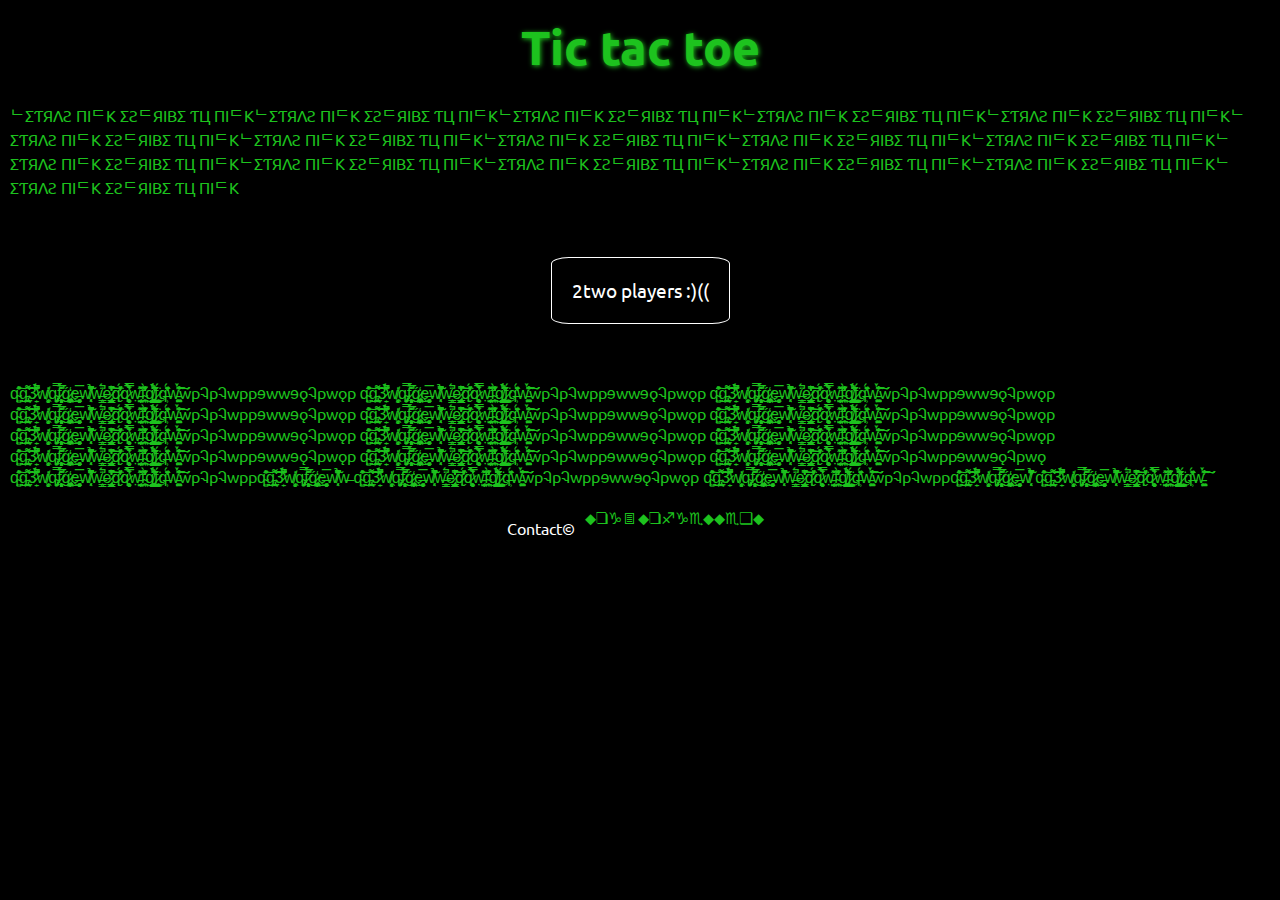
<file: index.html>
<!DOCTYPE html>
<html lang="en">
<head>
    <meta charset="UTF-8">
    <meta http-equiv="X-UA-Compatible" content="IE=edge">
    <meta name="viewport" content="width=device-width, initial-scale=1.0">
    <title>Center</title>
    <link rel="stylesheet" href="styles/index/styleIndex.css">
    <link rel="preconnect" href="https://fonts.googleapis.com"><link rel="preconnect" href="https://fonts.gstatic.com" crossorigin><link href="https://fonts.googleapis.com/css2?family=Ubuntu&display=swap" rel="stylesheet">
    <link rel="shortcut icon" href="image/home" type="image/x-icon">
</head>
<body>
    <header>
        <h1 data-fill-text="Tic tac toe">Tic tac toe</h1>
    </header>
    <main>
        <p>ᄂΣƬЯΛƧ ПIᄃΚ ΣƧᄃЯIBΣ ƬЦ ПIᄃΚᄂΣƬЯΛƧ ПIᄃΚ ΣƧᄃЯIBΣ ƬЦ ПIᄃΚᄂΣƬЯΛƧ ПIᄃΚ ΣƧᄃЯIBΣ ƬЦ ПIᄃΚᄂΣƬЯΛƧ ПIᄃΚ ΣƧᄃЯIBΣ ƬЦ ПIᄃΚᄂΣƬЯΛƧ ПIᄃΚ ΣƧᄃЯIBΣ ƬЦ ПIᄃΚᄂΣƬЯΛƧ ПIᄃΚ ΣƧᄃЯIBΣ ƬЦ ПIᄃΚᄂΣƬЯΛƧ ПIᄃΚ ΣƧᄃЯIBΣ ƬЦ ПIᄃΚᄂΣƬЯΛƧ ПIᄃΚ ΣƧᄃЯIBΣ ƬЦ ПIᄃΚᄂΣƬЯΛƧ ПIᄃΚ ΣƧᄃЯIBΣ ƬЦ ПIᄃΚᄂΣƬЯΛƧ ПIᄃΚ ΣƧᄃЯIBΣ ƬЦ ПIᄃΚᄂΣƬЯΛƧ ПIᄃΚ ΣƧᄃЯIBΣ ƬЦ ПIᄃΚᄂΣƬЯΛƧ ПIᄃΚ ΣƧᄃЯIBΣ ƬЦ ПIᄃΚᄂΣƬЯΛƧ ПIᄃΚ ΣƧᄃЯIBΣ ƬЦ ПIᄃΚᄂΣƬЯΛƧ ПIᄃΚ ΣƧᄃЯIBΣ ƬЦ ПIᄃΚᄂΣƬЯΛƧ ПIᄃΚ ΣƧᄃЯIBΣ ƬЦ ПIᄃΚᄂΣƬЯΛƧ ПIᄃΚ ΣƧᄃЯIBΣ ƬЦ ПIᄃΚ</p>
        <a class="boton"href="3enraya.html">2two players :)((</a>
        <p>
            q̴͚̤̈̍̂̽͝g̵̢̱̪̯̣͌͘͝3̷̱̣̹͊͂̽̉͋̈́̚w̸͖̻͔̩̔q̴̡̡̡̟̿f̷̙̬̝̖̗̝͙̩̖̌̑́̀̅̚ǵ̷̡̧͔̳̪̦̯̟̒͜ȩ̶̦̤̝̟̤̥͈̅ͅw̸̛̖͔̗̎̉̄̃͊̓̽͆̓w̶͙̥͇̍̈́̚e̷̡̖̰͇̗̯̟̟̰͆̒͛͗͑̑̒͝͠ͅq̷̬̓͗́̓͐̽̊̍̇͘q̷̤̹̗͕͎͉̙̝̿̅͛̉͒͗w̵̞̘̜̗̣̦̺̽̋̌f̴̪̜͔̌̆̇͑͒̔̓̒̀͜q̸̥͇͉͇̙̳͍̰̲̉̈̈́͒́͋̑͘͜f̷̹̪͍̩̻͚̦̠̈́q̶̹̏̔̓̄̈́̎w̵̤͖̺̫͈̮̐̀́̃̏͂̕͠͠͠ͅwpᎸpᎸwppɘwwɘǫᎸpwǫp
            q̴͚̤̈̍̂̽͝g̵̢̱̪̯̣͌͘͝3̷̱̣̹͊͂̽̉͋̈́̚w̸͖̻͔̩̔q̴̡̡̡̟̿f̷̙̬̝̖̗̝͙̩̖̌̑́̀̅̚ǵ̷̡̧͔̳̪̦̯̟̒͜ȩ̶̦̤̝̟̤̥͈̅ͅw̸̛̖͔̗̎̉̄̃͊̓̽͆̓w̶͙̥͇̍̈́̚e̷̡̖̰͇̗̯̟̟̰͆̒͛͗͑̑̒͝͠ͅq̷̬̓͗́̓͐̽̊̍̇͘q̷̤̹̗͕͎͉̙̝̿̅͛̉͒͗w̵̞̘̜̗̣̦̺̽̋̌f̴̪̜͔̌̆̇͑͒̔̓̒̀͜q̸̥͇͉͇̙̳͍̰̲̉̈̈́͒́͋̑͘͜f̷̹̪͍̩̻͚̦̠̈́q̶̹̏̔̓̄̈́̎w̵̤͖̺̫͈̮̐̀́̃̏͂̕͠͠͠ͅwpᎸpᎸwppɘwwɘǫᎸpwǫp
            q̴͚̤̈̍̂̽͝g̵̢̱̪̯̣͌͘͝3̷̱̣̹͊͂̽̉͋̈́̚w̸͖̻͔̩̔q̴̡̡̡̟̿f̷̙̬̝̖̗̝͙̩̖̌̑́̀̅̚ǵ̷̡̧͔̳̪̦̯̟̒͜ȩ̶̦̤̝̟̤̥͈̅ͅw̸̛̖͔̗̎̉̄̃͊̓̽͆̓w̶͙̥͇̍̈́̚e̷̡̖̰͇̗̯̟̟̰͆̒͛͗͑̑̒͝͠ͅq̷̬̓͗́̓͐̽̊̍̇͘q̷̤̹̗͕͎͉̙̝̿̅͛̉͒͗w̵̞̘̜̗̣̦̺̽̋̌f̴̪̜͔̌̆̇͑͒̔̓̒̀͜q̸̥͇͉͇̙̳͍̰̲̉̈̈́͒́͋̑͘͜f̷̹̪͍̩̻͚̦̠̈́q̶̹̏̔̓̄̈́̎w̵̤͖̺̫͈̮̐̀́̃̏͂̕͠͠͠ͅwpᎸpᎸwppɘwwɘǫᎸpwǫp

            q̴͚̤̈̍̂̽͝g̵̢̱̪̯̣͌͘͝3̷̱̣̹͊͂̽̉͋̈́̚w̸͖̻͔̩̔q̴̡̡̡̟̿f̷̙̬̝̖̗̝͙̩̖̌̑́̀̅̚ǵ̷̡̧͔̳̪̦̯̟̒͜ȩ̶̦̤̝̟̤̥͈̅ͅw̸̛̖͔̗̎̉̄̃͊̓̽͆̓w̶͙̥͇̍̈́̚e̷̡̖̰͇̗̯̟̟̰͆̒͛͗͑̑̒͝͠ͅq̷̬̓͗́̓͐̽̊̍̇͘q̷̤̹̗͕͎͉̙̝̿̅͛̉͒͗w̵̞̘̜̗̣̦̺̽̋̌f̴̪̜͔̌̆̇͑͒̔̓̒̀͜q̸̥͇͉͇̙̳͍̰̲̉̈̈́͒́͋̑͘͜f̷̹̪͍̩̻͚̦̠̈́q̶̹̏̔̓̄̈́̎w̵̤͖̺̫͈̮̐̀́̃̏͂̕͠͠͠ͅwpᎸpᎸwppɘwwɘǫᎸpwǫp
            q̴͚̤̈̍̂̽͝g̵̢̱̪̯̣͌͘͝3̷̱̣̹͊͂̽̉͋̈́̚w̸͖̻͔̩̔q̴̡̡̡̟̿f̷̙̬̝̖̗̝͙̩̖̌̑́̀̅̚ǵ̷̡̧͔̳̪̦̯̟̒͜ȩ̶̦̤̝̟̤̥͈̅ͅw̸̛̖͔̗̎̉̄̃͊̓̽͆̓w̶͙̥͇̍̈́̚e̷̡̖̰͇̗̯̟̟̰͆̒͛͗͑̑̒͝͠ͅq̷̬̓͗́̓͐̽̊̍̇͘q̷̤̹̗͕͎͉̙̝̿̅͛̉͒͗w̵̞̘̜̗̣̦̺̽̋̌f̴̪̜͔̌̆̇͑͒̔̓̒̀͜q̸̥͇͉͇̙̳͍̰̲̉̈̈́͒́͋̑͘͜f̷̹̪͍̩̻͚̦̠̈́q̶̹̏̔̓̄̈́̎w̵̤͖̺̫͈̮̐̀́̃̏͂̕͠͠͠ͅwpᎸpᎸwppɘwwɘǫᎸpwǫp
            q̴͚̤̈̍̂̽͝g̵̢̱̪̯̣͌͘͝3̷̱̣̹͊͂̽̉͋̈́̚w̸͖̻͔̩̔q̴̡̡̡̟̿f̷̙̬̝̖̗̝͙̩̖̌̑́̀̅̚ǵ̷̡̧͔̳̪̦̯̟̒͜ȩ̶̦̤̝̟̤̥͈̅ͅw̸̛̖͔̗̎̉̄̃͊̓̽͆̓w̶͙̥͇̍̈́̚e̷̡̖̰͇̗̯̟̟̰͆̒͛͗͑̑̒͝͠ͅq̷̬̓͗́̓͐̽̊̍̇͘q̷̤̹̗͕͎͉̙̝̿̅͛̉͒͗w̵̞̘̜̗̣̦̺̽̋̌f̴̪̜͔̌̆̇͑͒̔̓̒̀͜q̸̥͇͉͇̙̳͍̰̲̉̈̈́͒́͋̑͘͜f̷̹̪͍̩̻͚̦̠̈́q̶̹̏̔̓̄̈́̎w̵̤͖̺̫͈̮̐̀́̃̏͂̕͠͠͠ͅwpᎸpᎸwppɘwwɘǫᎸpwǫp
            q̴͚̤̈̍̂̽͝g̵̢̱̪̯̣͌͘͝3̷̱̣̹͊͂̽̉͋̈́̚w̸͖̻͔̩̔q̴̡̡̡̟̿f̷̙̬̝̖̗̝͙̩̖̌̑́̀̅̚ǵ̷̡̧͔̳̪̦̯̟̒͜ȩ̶̦̤̝̟̤̥͈̅ͅw̸̛̖͔̗̎̉̄̃͊̓̽͆̓w̶͙̥͇̍̈́̚e̷̡̖̰͇̗̯̟̟̰͆̒͛͗͑̑̒͝͠ͅq̷̬̓͗́̓͐̽̊̍̇͘q̷̤̹̗͕͎͉̙̝̿̅͛̉͒͗w̵̞̘̜̗̣̦̺̽̋̌f̴̪̜͔̌̆̇͑͒̔̓̒̀͜q̸̥͇͉͇̙̳͍̰̲̉̈̈́͒́͋̑͘͜f̷̹̪͍̩̻͚̦̠̈́q̶̹̏̔̓̄̈́̎w̵̤͖̺̫͈̮̐̀́̃̏͂̕͠͠͠ͅwpᎸpᎸwppɘwwɘǫᎸpwǫp
            q̴͚̤̈̍̂̽͝g̵̢̱̪̯̣͌͘͝3̷̱̣̹͊͂̽̉͋̈́̚w̸͖̻͔̩̔q̴̡̡̡̟̿f̷̙̬̝̖̗̝͙̩̖̌̑́̀̅̚ǵ̷̡̧͔̳̪̦̯̟̒͜ȩ̶̦̤̝̟̤̥͈̅ͅw̸̛̖͔̗̎̉̄̃͊̓̽͆̓w̶͙̥͇̍̈́̚e̷̡̖̰͇̗̯̟̟̰͆̒͛͗͑̑̒͝͠ͅq̷̬̓͗́̓͐̽̊̍̇͘q̷̤̹̗͕͎͉̙̝̿̅͛̉͒͗w̵̞̘̜̗̣̦̺̽̋̌f̴̪̜͔̌̆̇͑͒̔̓̒̀͜q̸̥͇͉͇̙̳͍̰̲̉̈̈́͒́͋̑͘͜f̷̹̪͍̩̻͚̦̠̈́q̶̹̏̔̓̄̈́̎w̵̤͖̺̫͈̮̐̀́̃̏͂̕͠͠͠ͅwpᎸpᎸwppɘwwɘǫᎸpwǫp
            q̴͚̤̈̍̂̽͝g̵̢̱̪̯̣͌͘͝3̷̱̣̹͊͂̽̉͋̈́̚w̸͖̻͔̩̔q̴̡̡̡̟̿f̷̙̬̝̖̗̝͙̩̖̌̑́̀̅̚ǵ̷̡̧͔̳̪̦̯̟̒͜ȩ̶̦̤̝̟̤̥͈̅ͅw̸̛̖͔̗̎̉̄̃͊̓̽͆̓w̶͙̥͇̍̈́̚e̷̡̖̰͇̗̯̟̟̰͆̒͛͗͑̑̒͝͠ͅq̷̬̓͗́̓͐̽̊̍̇͘q̷̤̹̗͕͎͉̙̝̿̅͛̉͒͗w̵̞̘̜̗̣̦̺̽̋̌f̴̪̜͔̌̆̇͑͒̔̓̒̀͜q̸̥͇͉͇̙̳͍̰̲̉̈̈́͒́͋̑͘͜f̷̹̪͍̩̻͚̦̠̈́q̶̹̏̔̓̄̈́̎w̵̤͖̺̫͈̮̐̀́̃̏͂̕͠͠͠ͅwpᎸpᎸwppɘwwɘǫᎸpwǫp

            q̴͚̤̈̍̂̽͝g̵̢̱̪̯̣͌͘͝3̷̱̣̹͊͂̽̉͋̈́̚w̸͖̻͔̩̔q̴̡̡̡̟̿f̷̙̬̝̖̗̝͙̩̖̌̑́̀̅̚ǵ̷̡̧͔̳̪̦̯̟̒͜ȩ̶̦̤̝̟̤̥͈̅ͅw̸̛̖͔̗̎̉̄̃͊̓̽͆̓w̶͙̥͇̍̈́̚e̷̡̖̰͇̗̯̟̟̰͆̒͛͗͑̑̒͝͠ͅq̷̬̓͗́̓͐̽̊̍̇͘q̷̤̹̗͕͎͉̙̝̿̅͛̉͒͗w̵̞̘̜̗̣̦̺̽̋̌f̴̪̜͔̌̆̇͑͒̔̓̒̀͜q̸̥͇͉͇̙̳͍̰̲̉̈̈́͒́͋̑͘͜f̷̹̪͍̩̻͚̦̠̈́q̶̹̏̔̓̄̈́̎w̵̤͖̺̫͈̮̐̀́̃̏͂̕͠͠͠ͅwpᎸpᎸwppɘwwɘǫᎸpwǫp
            q̴͚̤̈̍̂̽͝g̵̢̱̪̯̣͌͘͝3̷̱̣̹͊͂̽̉͋̈́̚w̸͖̻͔̩̔q̴̡̡̡̟̿f̷̙̬̝̖̗̝͙̩̖̌̑́̀̅̚ǵ̷̡̧͔̳̪̦̯̟̒͜ȩ̶̦̤̝̟̤̥͈̅ͅw̸̛̖͔̗̎̉̄̃͊̓̽͆̓w̶͙̥͇̍̈́̚e̷̡̖̰͇̗̯̟̟̰͆̒͛͗͑̑̒͝͠ͅq̷̬̓͗́̓͐̽̊̍̇͘q̷̤̹̗͕͎͉̙̝̿̅͛̉͒͗w̵̞̘̜̗̣̦̺̽̋̌f̴̪̜͔̌̆̇͑͒̔̓̒̀͜q̸̥͇͉͇̙̳͍̰̲̉̈̈́͒́͋̑͘͜f̷̹̪͍̩̻͚̦̠̈́q̶̹̏̔̓̄̈́̎w̵̤͖̺̫͈̮̐̀́̃̏͂̕͠͠͠ͅwpᎸpᎸwppɘwwɘǫᎸpwǫp
            q̴͚̤̈̍̂̽͝g̵̢̱̪̯̣͌͘͝3̷̱̣̹͊͂̽̉͋̈́̚w̸͖̻͔̩̔q̴̡̡̡̟̿f̷̙̬̝̖̗̝͙̩̖̌̑́̀̅̚ǵ̷̡̧͔̳̪̦̯̟̒͜ȩ̶̦̤̝̟̤̥͈̅ͅw̸̛̖͔̗̎̉̄̃͊̓̽͆̓w̶͙̥͇̍̈́̚e̷̡̖̰͇̗̯̟̟̰͆̒͛͗͑̑̒͝͠ͅq̷̬̓͗́̓͐̽̊̍̇͘q̷̤̹̗͕͎͉̙̝̿̅͛̉͒͗w̵̞̘̜̗̣̦̺̽̋̌f̴̪̜͔̌̆̇͑͒̔̓̒̀͜q̸̥͇͉͇̙̳͍̰̲̉̈̈́͒́͋̑͘͜f̷̹̪͍̩̻͚̦̠̈́q̶̹̏̔̓̄̈́̎w̵̤͖̺̫͈̮̐̀́̃̏͂̕͠͠͠ͅwpᎸpᎸwppɘwwɘǫᎸpwǫ

            q̴͚̤̈̍̂̽͝g̵̢̱̪̯̣͌͘͝3̷̱̣̹͊͂̽̉͋̈́̚w̸͖̻͔̩̔q̴̡̡̡̟̿f̷̙̬̝̖̗̝͙̩̖̌̑́̀̅̚ǵ̷̡̧͔̳̪̦̯̟̒͜ȩ̶̦̤̝̟̤̥͈̅ͅw̸̛̖͔̗̎̉̄̃͊̓̽͆̓w̶͙̥͇̍̈́̚e̷̡̖̰͇̗̯̟̟̰͆̒͛͗͑̑̒͝͠ͅq̷̬̓͗́̓͐̽̊̍̇͘q̷̤̹̗͕͎͉̙̝̿̅͛̉͒͗w̵̞̘̜̗̣̦̺̽̋̌f̴̪̜͔̌̆̇͑͒̔̓̒̀͜q̸̥͇͉͇̙̳͍̰̲̉̈̈́͒́͋̑͘͜f̷̹̪͍̩̻͚̦̠̈́q̶̹̏̔̓̄̈́̎w̵̤͖̺̫͈̮̐̀́̃̏͂̕͠͠͠ͅwpᎸpᎸwppq̴͚̤̈̍̂̽͝g̵̢̱̪̯̣͌͘͝3̷̱̣̹͊͂̽̉͋̈́̚w̸͖̻͔̩̔q̴̡̡̡̟̿f̷̙̬̝̖̗̝͙̩̖̌̑́̀̅̚ǵ̷̡̧͔̳̪̦̯̟̒͜ȩ̶̦̤̝̟̤̥͈̅ͅw̸̛̖͔̗̎̉̄̃͊̓̽͆̓w̶
            q̴͚̤̈̍̂̽͝g̵̢̱̪̯̣͌͘͝3̷̱̣̹͊͂̽̉͋̈́̚w̸͖̻͔̩̔q̴̡̡̡̟̿f̷̙̬̝̖̗̝͙̩̖̌̑́̀̅̚ǵ̷̡̧͔̳̪̦̯̟̒͜ȩ̶̦̤̝̟̤̥͈̅ͅw̸̛̖͔̗̎̉̄̃͊̓̽͆̓w̶͙̥͇̍̈́̚e̷̡̖̰͇̗̯̟̟̰͆̒͛͗͑̑̒͝͠ͅq̷̬̓͗́̓͐̽̊̍̇͘q̷̤̹̗͕͎͉̙̝̿̅͛̉͒͗w̵̞̘̜̗̣̦̺̽̋̌f̴̪̜͔̌̆̇͑͒̔̓̒̀͜q̸̥͇͉͇̙̳͍̰̲̉̈̈́͒́͋̑͘͜f̷̹̪͍̩̻͚̦̠̈́q̶̹̏̔̓̄̈́̎w̵̤͖̺̫͈̮̐̀́̃̏͂̕͠͠͠ͅwpᎸpᎸwppɘwwɘǫᎸpwǫp
            q̴͚̤̈̍̂̽͝g̵̢̱̪̯̣͌͘͝3̷̱̣̹͊͂̽̉͋̈́̚w̸͖̻͔̩̔q̴̡̡̡̟̿f̷̙̬̝̖̗̝͙̩̖̌̑́̀̅̚ǵ̷̡̧͔̳̪̦̯̟̒͜ȩ̶̦̤̝̟̤̥͈̅ͅw̸̛̖͔̗̎̉̄̃͊̓̽͆̓w̶͙̥͇̍̈́̚e̷̡̖̰͇̗̯̟̟̰͆̒͛͗͑̑̒͝͠ͅq̷̬̓͗́̓͐̽̊̍̇͘q̷̤̹̗͕͎͉̙̝̿̅͛̉͒͗w̵̞̘̜̗̣̦̺̽̋̌f̴̪̜͔̌̆̇͑͒̔̓̒̀͜q̸̥͇͉͇̙̳͍̰̲̉̈̈́͒́͋̑͘͜f̷̹̪͍̩̻͚̦̠̈́q̶̹̏̔̓̄̈́̎w̵̤͖̺̫͈̮̐̀́̃̏͂̕͠͠͠ͅwpᎸpᎸwppq̴͚̤̈̍̂̽͝g̵̢̱̪̯̣͌͘͝3̷̱̣̹͊͂̽̉͋̈́̚w̸͖̻͔̩̔q̴̡̡̡̟̿f̷̙̬̝̖̗̝͙̩̖̌̑́̀̅̚ǵ̷̡̧͔̳̪̦̯̟̒͜ȩ̶̦̤̝̟̤̥͈̅ͅw̸̛̖͔̗̎̉̄̃͊̓̽͆̓

            q̴͚̤̈̍̂̽͝g̵̢̱̪̯̣͌͘͝3̷̱̣̹͊͂̽̉͋̈́̚w̸͖̻͔̩̔q̴̡̡̡̟̿f̷̙̬̝̖̗̝͙̩̖̌̑́̀̅̚ǵ̷̡̧͔̳̪̦̯̟̒͜ȩ̶̦̤̝̟̤̥͈̅ͅw̸̛̖͔̗̎̉̄̃͊̓̽͆̓w̶͙̥͇̍̈́̚e̷̡̖̰͇̗̯̟̟̰͆̒͛͗͑̑̒͝͠ͅq̷̬̓͗́̓͐̽̊̍̇͘q̷̤̹̗͕͎͉̙̝̿̅͛̉͒͗w̵̞̘̜̗̣̦̺̽̋̌f̴̪̜͔̌̆̇͑͒̔̓̒̀͜q̸̥͇͉͇̙̳͍̰̲̉̈̈́͒́͋̑͘͜f̷̹̪͍̩̻͚̦̠̈́q̶̹̏̔̓̄̈́̎w̵̤͖̺̫͈̮̐̀́̃̏͂̕͠͠͠ͅ</p>
    </main>
    <footer>
        <a class="link" href="mailto:deroneseapellido@gmail.com">Contact©</a>
        <p>⬥︎❑︎♑︎🗏︎⬥︎❑︎♐︎♑︎♏︎⬥︎⬥︎♏︎❑︎⬥︎</p></footer>
</body>
</html>
</file>
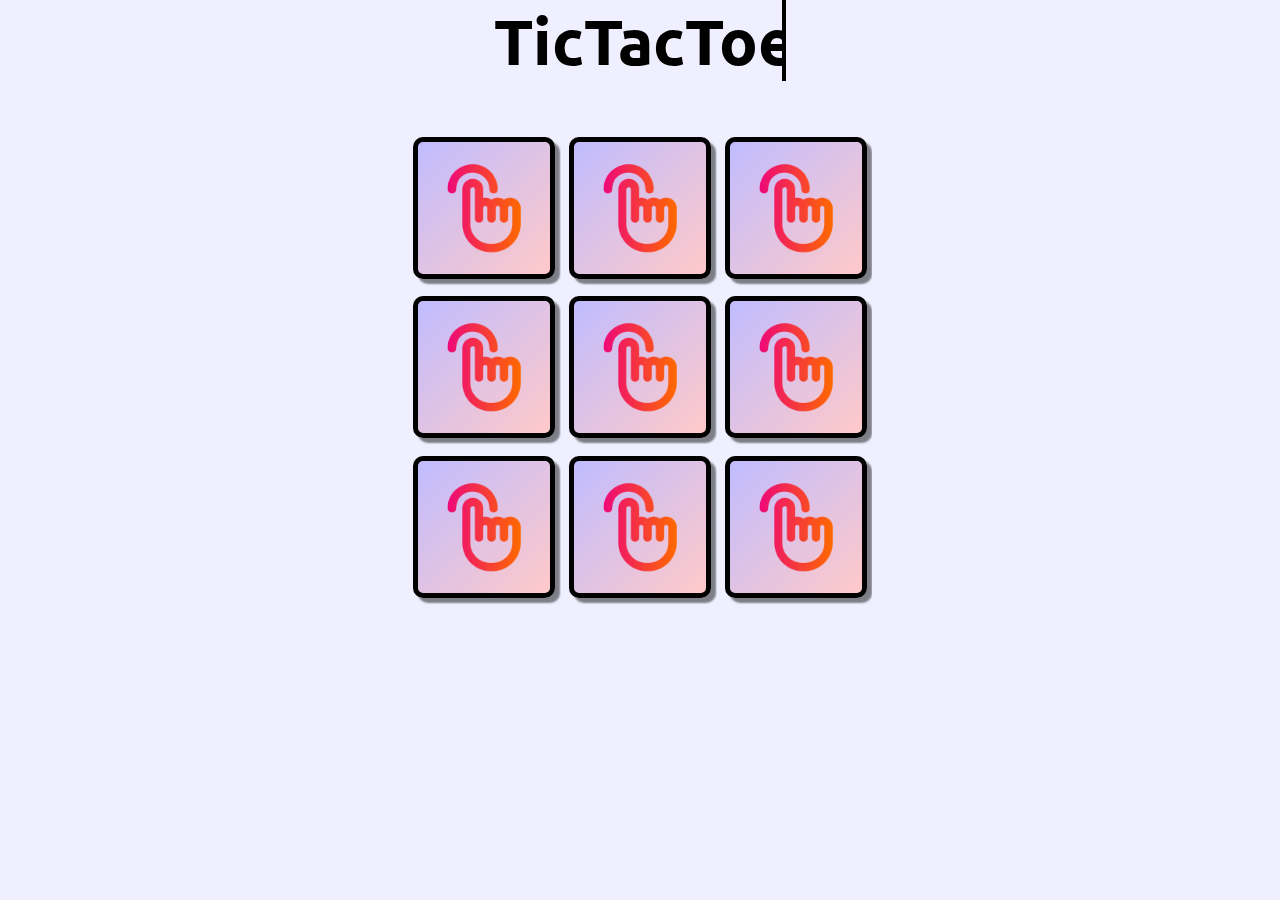
<file: 3enraya.html>
<!DOCTYPE html>
<html lang="en">
<head>
    <meta charset="UTF-8">
    <meta http-equiv="X-UA-Compatible" content="IE=edge">
    <meta name="viewport" content="width=device-width, initial-scale=1.0">
    <title>TicTacToe</title>
    <link rel="stylesheet" href="styles/styles.css">
    <link rel="preconnect" href="https://fonts.googleapis.com"><link rel="preconnect" href="https://fonts.gstatic.com" crossorigin><link href="https://fonts.googleapis.com/css2?family=Ubuntu&display=swap" rel="stylesheet">
    <link rel="shortcut icon" href="images/icono.png" type="image/x-icon">
</head>
<body>
    <header class="header">
    <h1 class="h1">TicTacToe</h1>
</header>
<main>
<div class="tabla">
    <table id="tablita">
        <tr>
            <th><input id="1A" type="image" src="images/click.png" alt="aguacate"class="All"></th>
            <th><input id="2A" type="image" src="images/click.png" alt="aguacate"class="All"></th>
            <th><input id="3A" type="image" src="images/click.png" alt="aguacate"class="All"></th>
        </tr>
        <tr>
            <th><input id="4B" type="image" src="images/click.png" alt="aguacate"class="All"></th>
            <th><input id="5B" type="image" src="images/click.png" alt="aguacate"class="All"></th>
            <th><input id="6B" type="image" src="images/click.png" alt="aguacate"class="All"></th>
        </tr>
        <tr>
            <th><input id="7C" type="image" src="images/click.png" alt="aguacate"class="All"></th>
            <th><input id="8C" type="image" src="images/click.png" alt="aguacate"class="All"></th>
            <th><input id="9C" type="image" src="images/click.png" alt="aguacate"class="All"></th>
        </tr>
    </table>
</div>
<div id="srry"></div>
    <script src="script/script.js"></script>
</main>
</body>
</html>
</file>
<file: styles/index/styleIndex.css>
* {
  font-family: "Ubuntu", sans-serif;
  margin: 0;
  padding: 0;
}

body {
  background-color: black;
}

header {
  display: flex;
  align-items: center;
  justify-items: center;
  flex-direction: column;
}

main {
  display: flex;
  align-items: center;
  justify-items: center;
  flex-direction: column;
}

h1 {
  color: rgb(29, 194, 30);
  margin: 1rem;
  font-size: 3rem;
  text-shadow: 1px 1px 5px rgb(29, 194, 30);
  -webkit-animation: aguacate 5s forwards;
          animation: aguacate 5s forwards;
}

p {
  margin: 10px;
  color: rgb(29, 194, 30);
  -webkit-animation: aguacate 5s forwards;
          animation: aguacate 5s forwards;
}
@-webkit-keyframes aguacate {
  90% {
    filter: blur(100px);
  }
}
@keyframes aguacate {
  90% {
    filter: blur(100px);
  }
}

.boton {
  color: white;
  border: 1px solid white;
  margin: 3rem;
  padding: 20px;
  border-radius: 10%;
  font-size: 1.2rem;
  text-decoration: none;
}

.boton:hover {
  color: white;
  transition: 1s;
  box-shadow: 0px 10px 1px white;
}

footer {
  position: relative;
  top: 100%;
  display: flex;
  justify-content: center;
  align-items: end;
}

.link {
  color: white;
  text-decoration: none;
}/*# sourceMappingURL=styleIndex.css.map */
</file>
<file: styles/styles.css>
* {
  background-color: rgb(255, 255, 255);
  margin: 0;
  font-family: "Ubuntu", sans-serif;
  overflow-x: hidden;
  background: rgb(239, 239, 255);
}

.header {
  display: flex;
  align-items: center;
  flex-direction: column;
}
.header .h1 {
  font-size: 4rem;
  border-right: 4px solid;
  width: 8ch;
  -webkit-animation: typing 2s steps(12), blink 0.5s infinite step-end alternate;
          animation: typing 2s steps(12), blink 0.5s infinite step-end alternate;
  overflow: hidden;
}
@-webkit-keyframes typing {
  from {
    width: 0;
  }
}
@keyframes typing {
  from {
    width: 0;
  }
}
@-webkit-keyframes blink {
  50% {
    border-color: transparent;
  }
}
@keyframes blink {
  50% {
    border-color: transparent;
  }
}

table {
  display: flex;
  justify-content: center;
  margin-top: 3rem;
}

.All {
  border-radius: 10px;
  width: 100px;
  background: none;
  padding: 1rem;
  margin: 0.3rem;
  border: 5px solid rgb(0, 0, 0);
  background: linear-gradient(to bottom right, #c0bcff, #ffc9c9);
  box-shadow: 5px 5px 2px rgba(0, 0, 0, 0.471);
}

.All:hover {
  border: 2px solid rgb(255, 255, 255);
  box-shadow: 0px 0px 10px black;
  background: black;
  padding: 16px;
}

#srry {
  top: 30%;
  display: flex;
  align-items: center;
  justify-content: center;
  position: absolute;
  width: 100%;
  background: rgb(186, 116, 255);
  background: linear-gradient(90deg, rgb(186, 116, 255) 19%, rgb(255, 112, 238) 49%, rgb(255, 221, 109) 100%);
  font-size: 10rem;
  color: white;
  text-shadow: 5px 5px 1px black;
}

@media (max-width: 995px) {
  .All {
    width: 55px;
  }
  #srry {
    display: flex;
    align-items: center;
    justify-content: center;
    position: absolute;
    width: 100%;
    background: rgb(186, 116, 255);
    background: linear-gradient(90deg, rgb(186, 116, 255) 19%, rgb(255, 112, 238) 49%, rgb(255, 221, 109) 100%);
    font-size: 7rem;
    color: white;
    text-shadow: 5px 5px 1px black;
  }
}/*# sourceMappingURL=styles.css.map */
</file>
